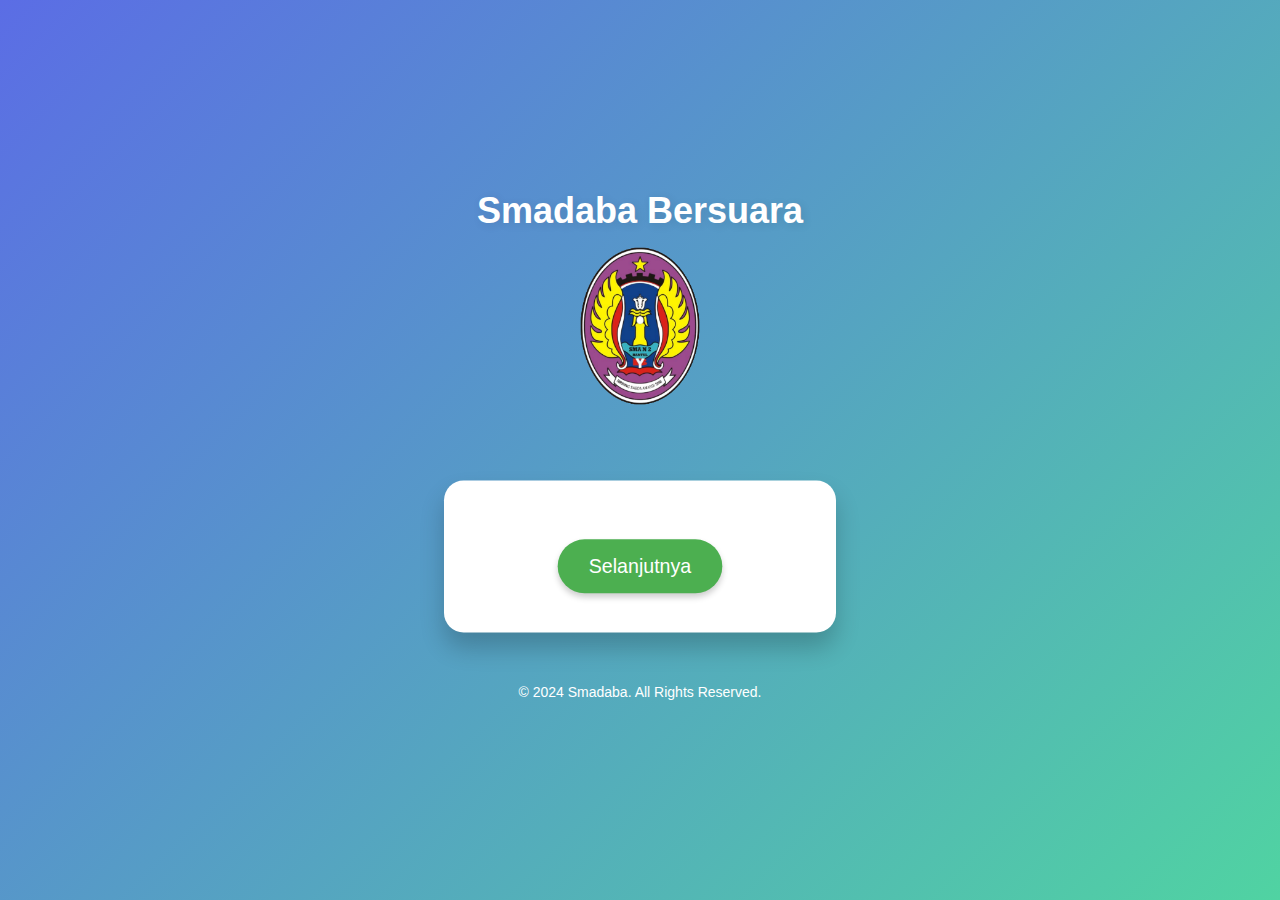
<file: index.html>
<!DOCTYPE html>
<html lang="id">
<head>
    <meta charset="UTF-8">
    <meta name="viewport" content="width=device-width, initial-scale=1.0">
    <title>Smadaba Bersuara</title>
    <link rel="stylesheet" href="style.css">
</head>
<body>
    <div class="page-wrapper">
        <!-- Header Section -->
        <header class="header">
            <h1>Smadaba Bersuara</h1>
            <img src="smadaba.png" alt="Logo Smadaba" class="logo">
        </header>

        <!-- Main Content -->
        <div class="content">
            <a href="page2.html" class="btn">Selanjutnya</a>
        </div>

        <!-- Footer Section -->
        <footer class="footer">
            <p>&copy; 2024 Smadaba. All Rights Reserved.</p>
        </footer>
    </div>
</body>
</html>
</file>
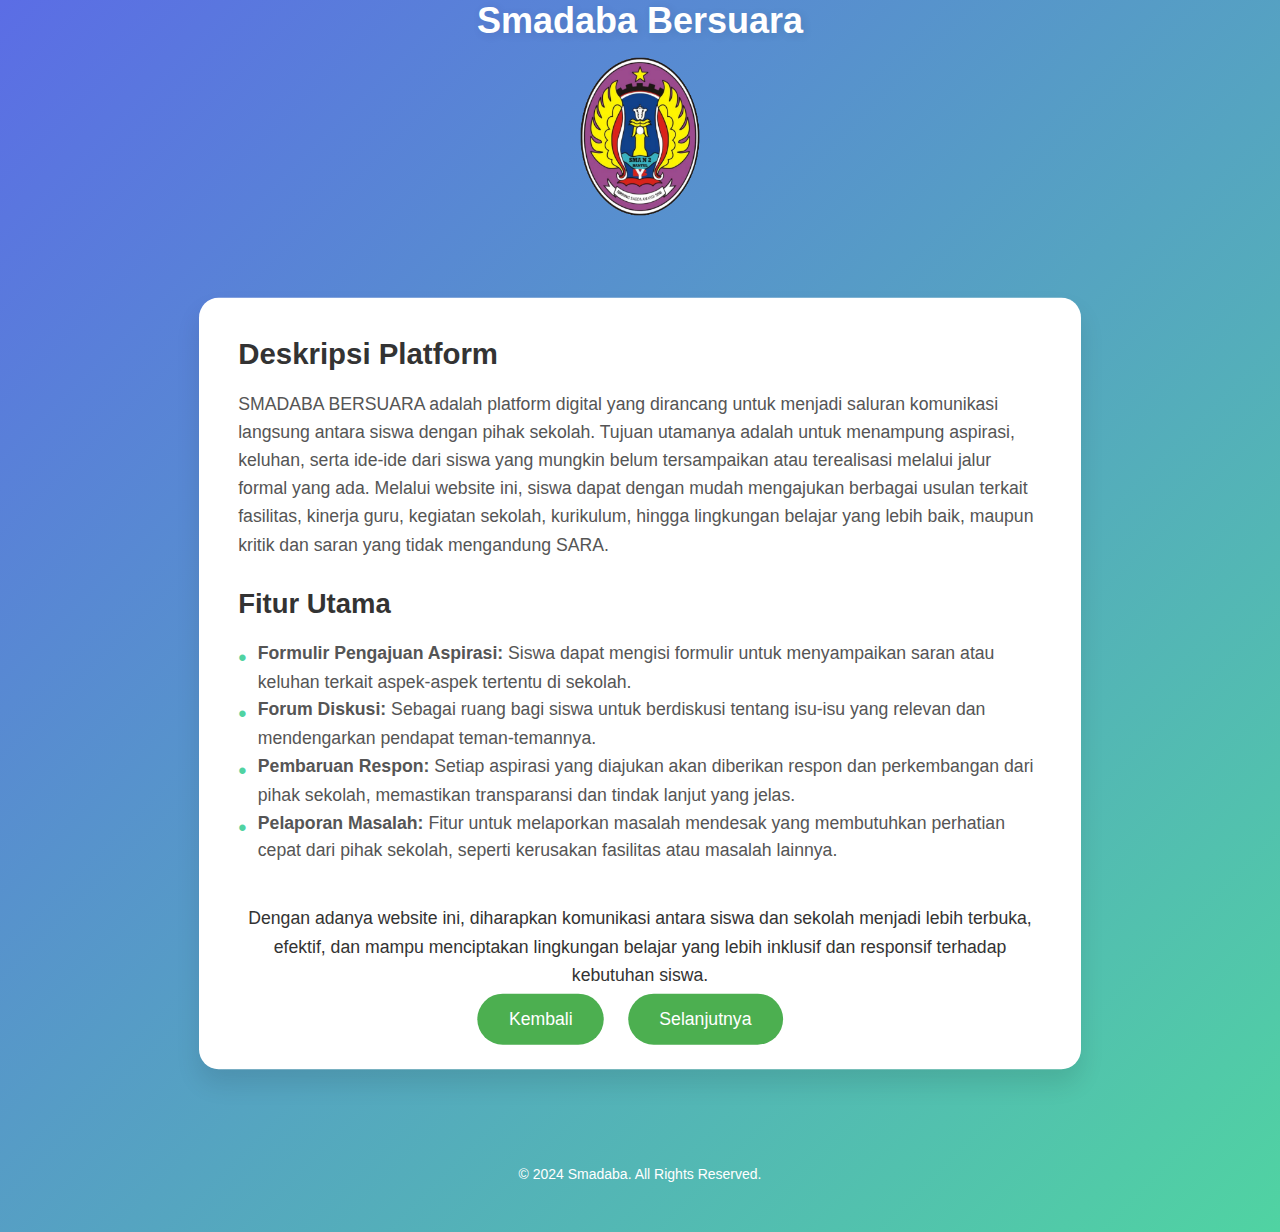
<file: page2.html>
<!DOCTYPE html>
<html lang="id">
<head>
    <meta charset="UTF-8">
    <meta name="viewport" content="width=device-width, initial-scale=1.0">
    <title>Deskripsi Smadaba Bersuara</title>
   
    <style>
       /* Reset default margin and padding */
* {
    margin: 0;
    padding: 0;
    box-sizing: border-box;
}

/* Global body styling */
body {
    font-family: 'Poppins', sans-serif;
    background: linear-gradient(135deg, #5b6de5, #50d3a2); /* Gradient background */
    min-height: 100vh; /* Minimum height 100vh to ensure page fills viewport */
    display: flex;
    justify-content: center;
    align-items: flex-start; /* Align to the top for scrolling */
    overflow-x: hidden; /* Prevent horizontal scrolling */
    margin: 0;
}

/* Wrapper to center the entire page content */
.page-wrapper {
    display: flex;
    flex-direction: column;
    justify-content: flex-start;
    align-items: center;
    width: 100%; /* Full width */
    padding-bottom: 40px; /* Space at the bottom for footer */
}

/* Header Section */
.header {
    text-align: center;
    margin-bottom: 40px;
    animation: fadeIn 1.5s ease-in-out;
}

.header h1 {
    font-size: 36px;
    color: #ffffff;
    font-weight: 700;
    margin-bottom: 15px;
    text-shadow: 2px 2px 10px rgba(0, 0, 0, 0.1);
}

.header .logo {
    width: 120px;
    height: auto;
    margin-bottom: 30px;
    animation: fadeIn 2s ease-in-out;
}

/* Main Content Section */
.content {
    text-align: left;
    background-color: #ffffff;
    padding: 40px;
    border-radius: 20px;
    box-shadow: 0 15px 25px rgba(0, 0, 0, 0.1);
    width: 100%;
    max-width: 900px;
    transform: scale(0.98);
    transition: transform 0.3s ease-in-out;
    margin-bottom: 40px;
}

.content:hover {
    transform: scale(1);
}

/* Intro Section */
.intro h2 {
    font-size: 30px;
    color: #333;
    margin-bottom: 20px;
}

.intro p {
    font-size: 18px;
    line-height: 1.6;
    color: #555;
    margin-bottom: 30px;
}

/* Features Section */
.features h3 {
    font-size: 28px;
    color: #333;
    margin-bottom: 20px;
}

.features ul {
    list-style-type: none;
    padding-left: 0;
    margin-bottom: 40px;
}

.features li {
    font-size: 18px;
    line-height: 1.6;
    color: #555;
    padding-left: 20px;
    position: relative;
}

.features li::before {
    content: "•";
    position: absolute;
    left: 0;
    color: #50d3a2;
    font-size: 24px;
    top: 0;
}

/* Call to Action Section */
/* Call to Action Section */
.call-to-action {
    text-align: center;
}

.call-to-action p {
    font-size: 18px;
    color: #333;
    margin-bottom: 20px;
    line-height: 1.6;
}

/* Styling untuk kedua tombol */
.call-to-action .btn {
    background-color: #4CAF50;
    color: #fff;
    padding: 16px 32px;
    font-size: 18px;
    text-decoration: none;
    border-radius: 30px;
    transition: transform 0.3s ease, background-color 0.3s ease;
    margin-right: 20px; /* Memberi jarak antar tombol */
}

/* Tombol "Kembali" hover efek */
.call-to-action .btn:hover {
    background-color: #45a049;
    transform: translateY(-5px);
    box-shadow: 0 6px 12px rgba(0, 0, 0, 0.3);
}

/* Tombol "Selanjutnya" dengan warna biru */
.next-btn {
    background-color: #007bff; /* Blue color */
}

.next-btn:hover {
    background-color: #0056b3; /* Darker blue on hover */
    transform: translateY(-5px);
    box-shadow: 0 6px 12px rgba(0, 0, 0, 0.3);
}


/* Footer Styling */
.footer {
    margin-top: 40px;
    text-align: center;
    color: #ffffff;
    font-size: 14px;
    padding: 10px;
}

/* Keyframe for fading animation */
@keyframes fadeIn {
    0% {
        opacity: 0;
        transform: translateY(30px);
    }
    100% {
        opacity: 1;
        transform: translateY(0);
    }
}


    </style>

</head>
<body>
    <div class="page-wrapper">
        <!-- Header Section -->
        <header class="header">
            <h1>Smadaba Bersuara</h1>
            <img src="smadaba.png" alt="Logo Smadaba" class="logo">
        </header>

        <!-- Main Content -->
        <div class="content">
            <section class="intro">
                <h2>Deskripsi Platform</h2>
                <p>SMADABA BERSUARA adalah platform digital yang dirancang untuk menjadi saluran komunikasi langsung antara siswa dengan pihak sekolah. Tujuan utamanya adalah untuk menampung aspirasi, keluhan, serta ide-ide dari siswa yang mungkin belum tersampaikan atau terealisasi melalui jalur formal yang ada. Melalui website ini, siswa dapat dengan mudah mengajukan berbagai usulan terkait fasilitas, kinerja guru, kegiatan sekolah, kurikulum, hingga lingkungan belajar yang lebih baik, maupun kritik dan saran yang tidak mengandung SARA.</p>
            </section>

            <section class="features">
                <h3>Fitur Utama</h3>
                <ul>
                    <li><strong>Formulir Pengajuan Aspirasi:</strong> Siswa dapat mengisi formulir untuk menyampaikan saran atau keluhan terkait aspek-aspek tertentu di sekolah.</li>
                    <li><strong>Forum Diskusi:</strong> Sebagai ruang bagi siswa untuk berdiskusi tentang isu-isu yang relevan dan mendengarkan pendapat teman-temannya.</li>
                    <li><strong>Pembaruan Respon:</strong> Setiap aspirasi yang diajukan akan diberikan respon dan perkembangan dari pihak sekolah, memastikan transparansi dan tindak lanjut yang jelas.</li>
                    <li><strong>Pelaporan Masalah:</strong> Fitur untuk melaporkan masalah mendesak yang membutuhkan perhatian cepat dari pihak sekolah, seperti kerusakan fasilitas atau masalah lainnya.</li>
                    
            </section>
            <section class="call-to-action">
                <p>Dengan adanya website ini, diharapkan komunikasi antara siswa dan sekolah menjadi lebih terbuka, efektif, dan mampu menciptakan lingkungan belajar yang lebih inklusif dan responsif terhadap kebutuhan siswa.</p>
                <!-- Tombol Kembali -->
                <a href="index.html" class="btn">Kembali</a>
                
                <!-- Tombol Selanjutnya -->
                <a href="page3.html" class="btn next-btn">Selanjutnya</a>
            </section>
            
        </div>

        <!-- Footer Section -->
        <footer class="footer">
            <p>&copy; 2024 Smadaba. All Rights Reserved.</p>
        </footer>
    </div>
</body>
</html>
</file>
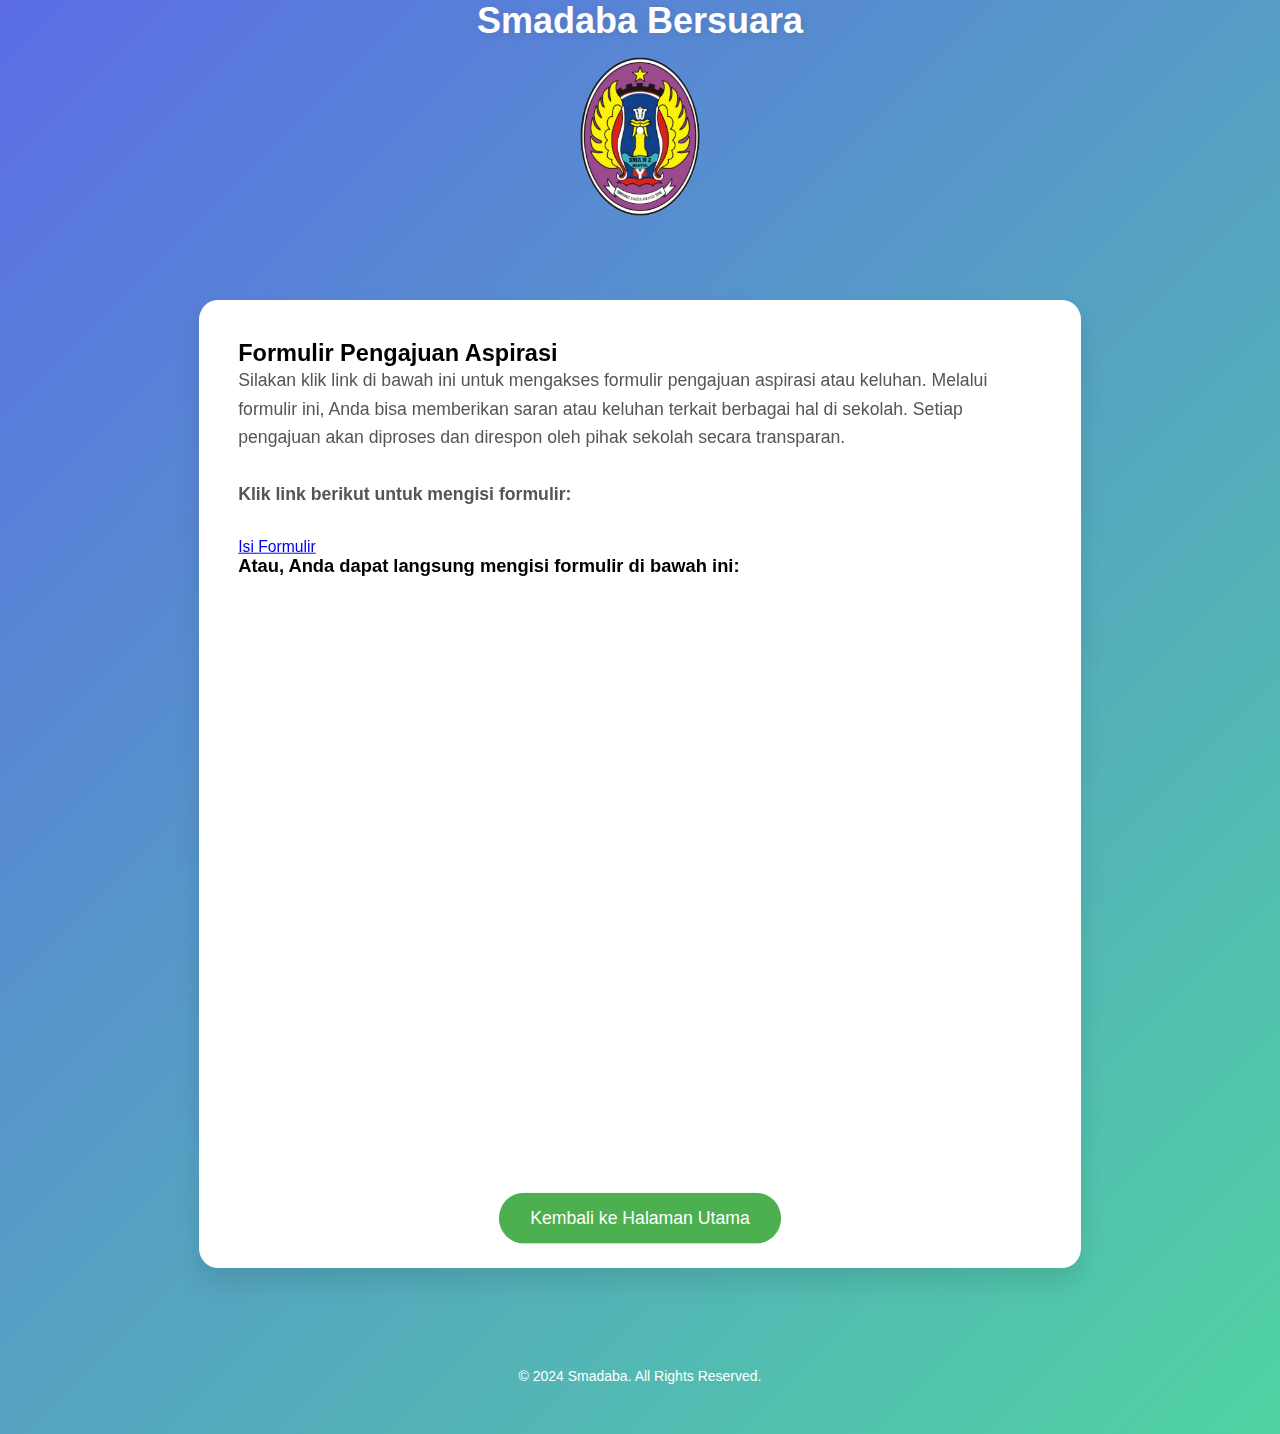
<file: page3.html>
<!DOCTYPE html>
<html lang="id">
<head>
    <meta charset="UTF-8">
    <meta name="viewport" content="width=device-width, initial-scale=1.0">
    <title>Halaman Pengajuan Aspirasi</title>
   
    <style>
        /* Reset default margin and padding */
        * {
            margin: 0;
            padding: 0;
            box-sizing: border-box;
        }

        /* Global body styling */
        body {
            font-family: 'Poppins', sans-serif;
            background: linear-gradient(135deg, #5b6de5, #50d3a2); /* Gradient background */
            min-height: 100vh;
            display: flex;
            justify-content: center;
            align-items: flex-start; /* Align to the top for scrolling */
            overflow-x: hidden;
            margin: 0;
        }

        /* Wrapper to center the entire page content */
        .page-wrapper {
            display: flex;
            flex-direction: column;
            justify-content: flex-start;
            align-items: center;
            width: 100%;
            padding-bottom: 40px;
        }

        /* Header Section */
        .header {
            text-align: center;
            margin-bottom: 40px;
            animation: fadeIn 1.5s ease-in-out;
        }

        .header h1 {
            font-size: 36px;
            color: #ffffff;
            font-weight: 700;
            margin-bottom: 15px;
            text-shadow: 2px 2px 10px rgba(0, 0, 0, 0.1);
        }

        .header .logo {
            width: 120px;
            height: auto;
            margin-bottom: 30px;
            animation: fadeIn 2s ease-in-out;
        }

        /* Content Section */
        .content {
            text-align: left;
            background-color: #ffffff;
            padding: 40px;
            border-radius: 20px;
            box-shadow: 0 15px 25px rgba(0, 0, 0, 0.1);
            width: 100%;
            max-width: 900px;
            transform: scale(0.98);
            transition: transform 0.3s ease-in-out;
            margin-bottom: 40px;
        }

        .content:hover {
            transform: scale(1);
        }

        /* Deskripsi Section */
        .description p {
            font-size: 18px;
            line-height: 1.6;
            color: #555;
            margin-bottom: 30px;
        }

        /* Google Form Section */
        .form-container {
            margin-bottom: 40px;
        }

        iframe {
            width: 100%;
            height: 600px;
            border: none;
            border-radius: 10px;
        }

        /* Call-to-Action Button Section */
        .call-to-action {
            text-align: center;
            margin-top: 20px;
        }

        .call-to-action .btn {
            background-color: #4CAF50;
            color: #fff;
            padding: 16px 32px;
            font-size: 18px;
            text-decoration: none;
            border-radius: 30px;
            transition: transform 0.3s ease, background-color 0.3s ease;
        }

        .call-to-action .btn:hover {
            background-color: #45a049;
            transform: translateY(-5px);
            box-shadow: 0 6px 12px rgba(0, 0, 0, 0.3);
        }

        /* Footer Section */
        .footer {
            margin-top: 40px;
            text-align: center;
            color: #ffffff;
            font-size: 14px;
            padding: 10px;
        }

        /* Keyframe for fading animation */
        @keyframes fadeIn {
            0% {
                opacity: 0;
                transform: translateY(30px);
            }
            100% {
                opacity: 1;
                transform: translateY(0);
            }
        }

    </style>
</head>
<body>
    <div class="page-wrapper">
        <!-- Header Section -->
        <header class="header">
            <h1>Smadaba Bersuara</h1>
            <img src="smadaba.png" alt="Logo Smadaba" class="logo">
        </header>

        <!-- Main Content -->
        <div class="content">
            <!-- Deskripsi Section -->
            <section class="description">
                <h2>Formulir Pengajuan Aspirasi</h2>
                <p>Silakan klik link di bawah ini untuk mengakses formulir pengajuan aspirasi atau keluhan. Melalui formulir ini, Anda bisa memberikan saran atau keluhan terkait berbagai hal di sekolah. Setiap pengajuan akan diproses dan direspon oleh pihak sekolah secara transparan.</p>
                <p><strong>Klik link berikut untuk mengisi formulir:</strong></p>
                <a href="https://docs.google.com/forms/d/e/1FAIpQLSfD0GQkOKw3JINW9xWlPOf4Lw9inR2X1RDLso6G8bdfvdxaKw/viewform" target="_blank" class="btn">Isi Formulir</a>
            </section>

            <!-- Google Form Embedded -->
            <section class="form-container">
                <h3>Atau, Anda dapat langsung mengisi formulir di bawah ini:</h3>
                <iframe src="https://forms.gle/m1THwtMdne3Xi5cK6"></iframe>
            </section>

            <!-- Call to Action Section -->
            <section class="call-to-action">
                <a href="index.html" class="btn">Kembali ke Halaman Utama</a>
            </section>
        </div>

        <!-- Footer Section -->
        <footer class="footer">
            <p>&copy; 2024 Smadaba. All Rights Reserved.</p>
        </footer>
    </div>
</body>
</html>
</file>
<file: style.css>
/* Reset default margin and padding */
* {
    margin: 0;
    padding: 0;
    box-sizing: border-box;
}

/* Global body styling */
body {
    font-family: 'Poppins', sans-serif;
    background: linear-gradient(135deg, #5b6de5, #50d3a2); /* Gradient background */
    height: 100vh;
    display: flex;
    justify-content: center;
    align-items: center;
    overflow: hidden;
    margin: 0;
}

/* Wrapper to center the entire page content */
.page-wrapper {
    display: flex;
    flex-direction: column;
    justify-content: center;
    align-items: center;
    height: 100%; /* Take full viewport height */
    width: 100%; /* Full width */
}

/* Header Styling */
.header {
    text-align: center;
    margin-bottom: 40px;
    animation: fadeIn 1.5s ease-in-out;
}

.header h1 {
    font-size: 36px;
    color: #ffffff;
    font-weight: 700;
    margin-bottom: 15px;
    text-shadow: 2px 2px 10px rgba(0, 0, 0, 0.1);
}

.logo {
    width: 120px;
    height: auto;
    margin-bottom: 30px;
    animation: fadeIn 2s ease-in-out;
}

/* Content Section */
.content {
    text-align: center;
    background-color: #ffffff;
    padding: 40px;
    border-radius: 20px;
    box-shadow: 0 15px 25px rgba(0, 0, 0, 0.2);
    width: 100%;
    max-width: 400px;
    transform: scale(0.98);
    transition: transform 0.3s ease-in-out;
}

.content:hover {
    transform: scale(1);
}

/* Button Styling */
.btn {
    background-color: #4CAF50;
    color: #fff;
    padding: 16px 32px;
    font-size: 20px;
    text-decoration: none;
    border-radius: 30px;
    box-shadow: 0 4px 6px rgba(0, 0, 0, 0.2);
    transition: transform 0.3s ease, background-color 0.3s ease;
    display: inline-block;
    margin-top: 20px;
}

.btn:hover {
    background-color: #45a049;
    transform: translateY(-5px);
    box-shadow: 0 6px 12px rgba(0, 0, 0, 0.3);
}

/* Footer Styling */
.footer {
    margin-top: 40px;
    text-align: center;
    color: #ffffff;
    font-size: 14px;
    padding: 10px;
}

/* Keyframe for fading animation */
@keyframes fadeIn {
    0% {
        opacity: 0;
        transform: translateY(30px);
    }
    100% {
        opacity: 1;
        transform: translateY(0);
    }
}
</file>
